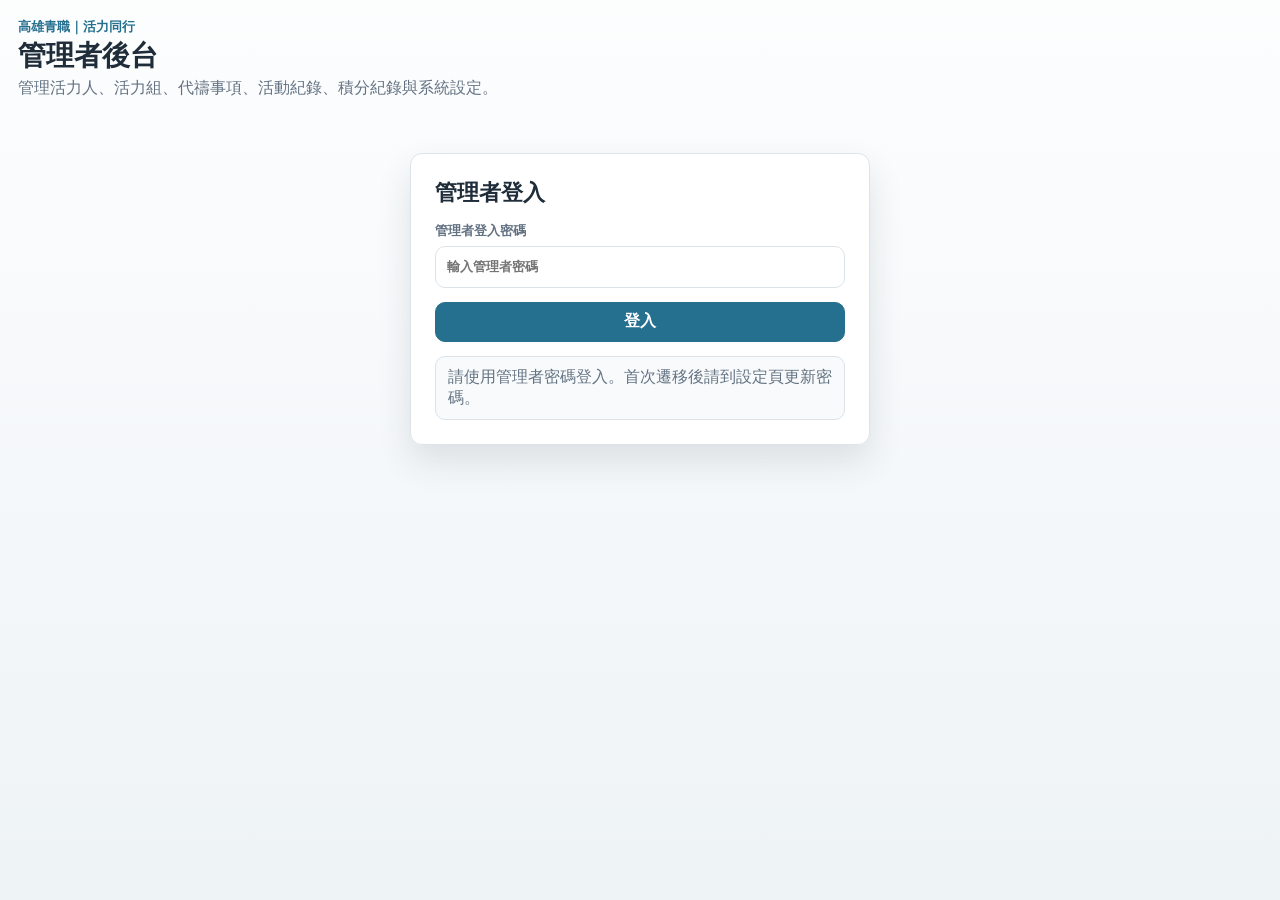
<file: admin.html>
<!DOCTYPE html>
<html lang="zh-Hant">
<head>
  <meta charset="UTF-8">
  <meta name="viewport" content="width=device-width, initial-scale=1">
  <meta http-equiv="refresh" content="0; url=html/admin.html">
  <title>高雄青職｜活力同行｜管理者後台</title>
  <script>
    window.location.replace('html/admin.html' + window.location.search + window.location.hash);
  </script>
</head>
<body>
  <p><a href="html/admin.html">進入管理者後台</a></p>
</body>
</html>
</file>
<file: html/admin.css>
:root {
  --bg:#eef3f6;
  --panel:#fff;
  --soft:#f8fafb;
  --ink:#1f2d3a;
  --muted:#637283;
  --line:#dce4ea;
  --brand:#256f8f;
  --brand-dark:#174d66;
  --green:#208863;
  --red:#bb3f46;
  --amber:#b97922;
  --shadow:0 16px 34px rgba(33,48,63,.12);
  --radius:12px
}
* {
  box-sizing:border-box
}
body {
  margin:0;
  min-height:100vh;
  background:linear-gradient(180deg,rgba(255,255,255,.86),rgba(238,243,246,.94)),var(--bg);
  color:var(--ink);
  font-family:-apple-system,BlinkMacSystemFont,"Segoe UI","Noto Sans TC","Microsoft JhengHei",sans-serif
}
h1,h2,h3,p {
  margin:0
}
h1 {
  font-size:28px;
  line-height:1.15
}
h2 {
  font-size:22px
}
h3 {
  font-size:16px
}
p {
  color:var(--muted);
  line-height:1.55
}
button,input,select,textarea {
  font:inherit
}
button {
  cursor:pointer
}
button:disabled {
  cursor:not-allowed;
  opacity:.55
}
.hidden {
  display:none!important
}
.shell {
  width:min(1280px,100%);
  margin:auto;
  padding:18px
}
.topbar,.section-head,.toolbar,.row-actions {
  display:flex;
  gap:12px
}
.topbar,.section-head {
  align-items:flex-start;
  justify-content:space-between;
  margin-bottom:14px
}
.toolbar,.row-actions {
  flex-wrap:wrap;
  align-items:center
}
.brand {
  display:grid;
  gap:4px
}
.brand small {
  color:var(--brand);
  font-weight:900
}
.panel {
  background:rgba(255,255,255,.96);
  border:1px solid var(--line);
  border-radius:var(--radius);
  box-shadow:var(--shadow)
}
.layout {
  display:grid;
  grid-template-columns:210px minmax(0,1fr);
  gap:14px;
  align-items:start
}
.sidebar {
  position:sticky;
  top:12px;
  padding:10px;
  display:grid;
  gap:6px
}
.tab-btn {
  width:100%;
  min-height:44px;
  border:0;
  border-radius:10px;
  background:transparent;
  color:var(--muted);
  text-align:left;
  padding:0 12px;
  font-weight:850
}
.tab-btn.active {
  background:var(--brand);
  color:#fff;
  box-shadow:0 8px 16px rgba(37,111,143,.18)
}
.content,.section,.mini-list,.settings-grid {
  display:grid;
  gap:14px;
  min-width:0
}
.section {
  padding:16px
}
.login-card {
  width:min(460px,100%);
  margin:52px auto;
  padding:24px;
  display:grid;
  gap:14px
}
.field {
  display:grid;
  gap:6px;
  color:var(--muted);
  font-size:13px;
  font-weight:850
}
input,select,textarea {
  width:100%;
  min-height:42px;
  border:1px solid var(--line);
  border-radius:10px;
  background:#fff;
  color:var(--ink);
  padding:0 11px;
  outline:none
}
input:focus,select:focus,textarea:focus {
  border-color:var(--brand);
  box-shadow:0 0 0 3px rgba(37,111,143,.12)
}
.search-input {
  width:min(300px,100%)
}
.btn {
  min-height:40px;
  border:1px solid var(--line);
  border-radius:10px;
  background:#fff;
  color:var(--ink);
  padding:0 12px;
  font-weight:850
}
.btn.primary {
  border-color:var(--brand);
  background:var(--brand);
  color:#fff
}
.btn.green {
  border-color:rgba(32,136,99,.2);
  background:#e9f6f0;
  color:var(--green)
}
.btn.red {
  border-color:rgba(187,63,70,.2);
  background:#fff0f1;
  color:var(--red)
}
.btn.amber {
  border-color:rgba(185,121,34,.22);
  background:#fff6e7;
  color:var(--amber)
}
.btn.small {
  min-height:32px;
  border-radius:8px;
  font-size:13px;
  padding:0 9px
}
.metrics {
  display:grid;
  grid-template-columns:repeat(5,minmax(0,1fr));
  gap:10px
}
.metric {
  padding:14px;
  background:var(--soft);
  border:1px solid var(--line);
  border-radius:12px
}
.metric span {
  color:var(--muted);
  font-size:13px;
  font-weight:850
}
.metric strong {
  display:block;
  margin-top:8px;
  font-size:28px;
  line-height:1;
  color:var(--brand-dark)
}
.split {
  display:grid;
  grid-template-columns:1fr 1fr;
  gap:12px
}
.mini-item {
  padding:10px;
  border:1px solid var(--line);
  border-radius:10px;
  background:#fff;
  display:grid;
  gap:4px
}
.mini-item strong {
  font-size:14px
}
.mini-item small {
  color:var(--muted)
}
.table-wrap {
  width:100%;
  overflow:auto;
  border:1px solid var(--line);
  border-radius:12px;
  background:#fff
}
table {
  width:100%;
  min-width:980px;
  border-collapse:collapse
}
th,td {
  padding:10px;
  border-bottom:1px solid #edf2f5;
  text-align:left;
  vertical-align:top;
  font-size:13px;
  line-height:1.45
}
th {
  position:sticky;
  top:0;
  z-index:1;
  background:#f5f8fa;
  color:#465765;
  font-weight:950
}
tr:last-child td {
  border-bottom:0
}
.cell-main {
  display:grid;
  gap:4px
}
.cell-main small {
  color:var(--muted)
}
.pill {
  display:inline-flex;
  align-items:center;
  min-height:24px;
  padding:0 8px;
  border-radius:999px;
  background:#edf3f6;
  color:#526372;
  font-size:12px;
  font-weight:900;
  white-space:nowrap
}
.pill.active,.pill.open,.pill.enabled {
  background:#e8f6ef;
  color:var(--green)
}
.pill.disabled {
  background:#fff0f1;
  color:var(--red)
}
.pill.closed {
  background:#eceff2;
  color:#6a737c
}
.message {
  min-height:40px;
  padding:10px 12px;
  border-radius:10px;
  border:1px solid var(--line);
  background:#f8fafb;
  color:var(--muted);
  white-space:pre-wrap
}
.message.success {
  border-color:#bce1cf;
  background:#edf8f2;
  color:var(--green);
  font-weight:850
}
.message.error {
  border-color:#f0bdc0;
  background:#fff3f3;
  color:var(--red);
  font-weight:850
}
.setting-category {
  display:grid;
  gap:8px;
  padding:12px;
  border:1px solid var(--line);
  border-radius:12px;
  background:var(--soft)
}
.setting-category h3 {
  color:var(--brand-dark)
}
.setting-category p {
  font-size:13px
}
.setting-health {
  display:grid;
  gap:8px
}
.setting-health .mini-item {
  border-left:4px solid var(--brand)
}
.setting-health.is-healthy .mini-item {
  border-left-color:var(--green);
  background:#edf8f2
}
.setting-health.has-issues .mini-item {
  border-left-color:var(--amber);
  background:#fffaf0
}
.migration-status-grid {
  display:grid;
  grid-template-columns:repeat(2,minmax(0,1fr));
  gap:10px
}
.migration-status-grid .mini-item {
  min-height:76px
}
.migration-status-grid .mini-item strong {
  color:var(--brand-dark)
}
.migration-error {
  border-left:4px solid var(--red)
}
.setting-row {
  display:grid;
  grid-template-columns:minmax(220px,1fr) minmax(220px,1.35fr) auto;
  gap:10px;
  align-items:center;
  padding:10px;
  border:1px solid var(--line);
  border-radius:10px;
  background:#fff
}
.setting-meta {
  display:grid;
  gap:4px
}
.setting-meta p {
  font-size:12px
}
.setting-meta small {
  color:var(--brand);
  font-weight:800
}
.chest-setting-preview {
  display:flex;
  align-items:center;
  gap:10px
}
.chest-setting-preview img {
  width:54px;
  height:54px;
  object-fit:contain;
  border-radius:10px;
  background:#fff;
  border:1px solid var(--line)
}
.chest-setting-fields {
  display:grid;
  gap:8px
}
.setting-target {
  display:inline-flex;
  width:max-content;
  max-width:100%;
  padding:3px 7px;
  border-radius:999px;
  background:#e8f2f6;
  color:var(--brand-dark);
  font-size:11px;
  font-weight:900
}
.setting-default {
  display:inline-flex;
  width:max-content;
  max-width:100%;
  padding:3px 7px;
  border-radius:999px;
  background:#fff4d8;
  color:#7a5a1f;
  font-size:11px;
  font-weight:900
}
.tool-form {
  display:grid;
  grid-template-columns:minmax(120px,180px) 1fr auto;
  gap:10px;
  align-items:end
}
.module-form{
  display:grid;
  gap:12px;
  padding:14px;
  border:1px solid var(--line);
  border-radius:12px;
  background:var(--soft)
}
.module-form-grid{
  display:grid;
  grid-template-columns:repeat(2,minmax(0,1fr));
  gap:10px
}
.module-form-grid .full{
  grid-column:1/-1
}
textarea{
  min-height:120px;
  resize:vertical;
  border:1px solid var(--line);
  border-radius:10px;
  background:#fff;
  color:var(--ink);
  padding:10px 11px;
  outline:none;
  line-height:1.55
}
.module-toolbar{
  display:flex;
  gap:8px;
  flex-wrap:wrap;
  align-items:center
}
.module-table-wrap{
  max-height:460px
}
.module-workspace{
  display:grid;
  gap:14px;
  padding:14px;
  border:1px solid var(--line);
  border-radius:12px;
  background:#fbfcfd
}
.module-subsection{
  display:grid;
  gap:10px
}
.module-subsection h3{
  color:var(--brand-dark)
}
.module-stats{
  display:grid;
  grid-template-columns:repeat(5,minmax(0,1fr));
  gap:8px
}
.module-stat{
  padding:10px;
  border:1px solid var(--line);
  border-radius:10px;
  background:#fff
}
.module-stat span{
  display:block;
  color:var(--muted);
  font-size:12px;
  font-weight:850
}
.module-stat strong{
  display:block;
  margin-top:5px;
  color:var(--brand-dark);
  font-size:22px
}
.csv-raw-preview{
  max-height:180px;
  margin:0;
  padding:10px;
  overflow:auto;
  border:1px solid var(--line);
  border-radius:10px;
  background:#17232d;
  color:#eaf3f7;
  white-space:pre-wrap;
  overflow-wrap:anywhere;
  font-family:Consolas,"Courier New",monospace;
  font-size:12px;
  line-height:1.5
}
.inline-note{
  color:var(--muted);
  font-size:12px;
  line-height:1.5
}
.status-summary{
  display:flex;
  flex-wrap:wrap;
  gap:6px
}
.file-field{
  position:relative;
  display:inline-flex;
  align-items:center
}
.file-field input[type="file"]{
  position:absolute;
  width:1px;
  height:1px;
  opacity:0;
  pointer-events:none
}
@media(max-width:980px) {
  .module-stats{
    grid-template-columns:repeat(2,minmax(0,1fr))
  }
}
@media(max-width:620px) {
  .module-form-grid,
  .module-stats{
    grid-template-columns:1fr
  }
  .module-form-grid .full{
    grid-column:auto
  }
}

.loading {
  position:fixed;
  inset:0;
  z-index:50;
  display:grid;
  place-items:center;
  background:rgba(31,45,58,.28);
  backdrop-filter:blur(3px)
}
.loading-card {
  min-width:220px;
  padding:18px;
  border-radius:14px;
  background:#fff;
  border:1px solid var(--line);
  box-shadow:var(--shadow);
  display:grid;
  justify-items:center;
  gap:12px;
  font-weight:850
}
.spinner {
  width:30px;
  height:30px;
  border:4px solid #e4edf2;
  border-top-color:var(--brand);
  border-radius:50%;
  animation:spin .8s linear infinite
}
@keyframes spin {
  to {
    transform:rotate(360deg)
  }
}
@media(max-width:980px) {
  .layout {
    grid-template-columns:1fr
  }
  .sidebar {
    position:static;
    grid-template-columns:repeat(3,1fr)
  }
  .metrics {
    grid-template-columns:repeat(2,1fr)
  }
  .split,.tool-form {
    grid-template-columns:1fr
  }
}
@media(max-width:620px) {
  .shell {
    padding:12px
  }
  .topbar,.section-head {
    display:grid
  }
  .sidebar {
    grid-template-columns:1fr 1fr
  }
  .metrics {
    grid-template-columns:1fr
  }
  .migration-status-grid {
    grid-template-columns:1fr
  }
  .setting-row {
    grid-template-columns:1fr
  }
  .search-input {
    width:100%
  }
  .toolbar .btn {
    flex:1
  }
}
</file>
